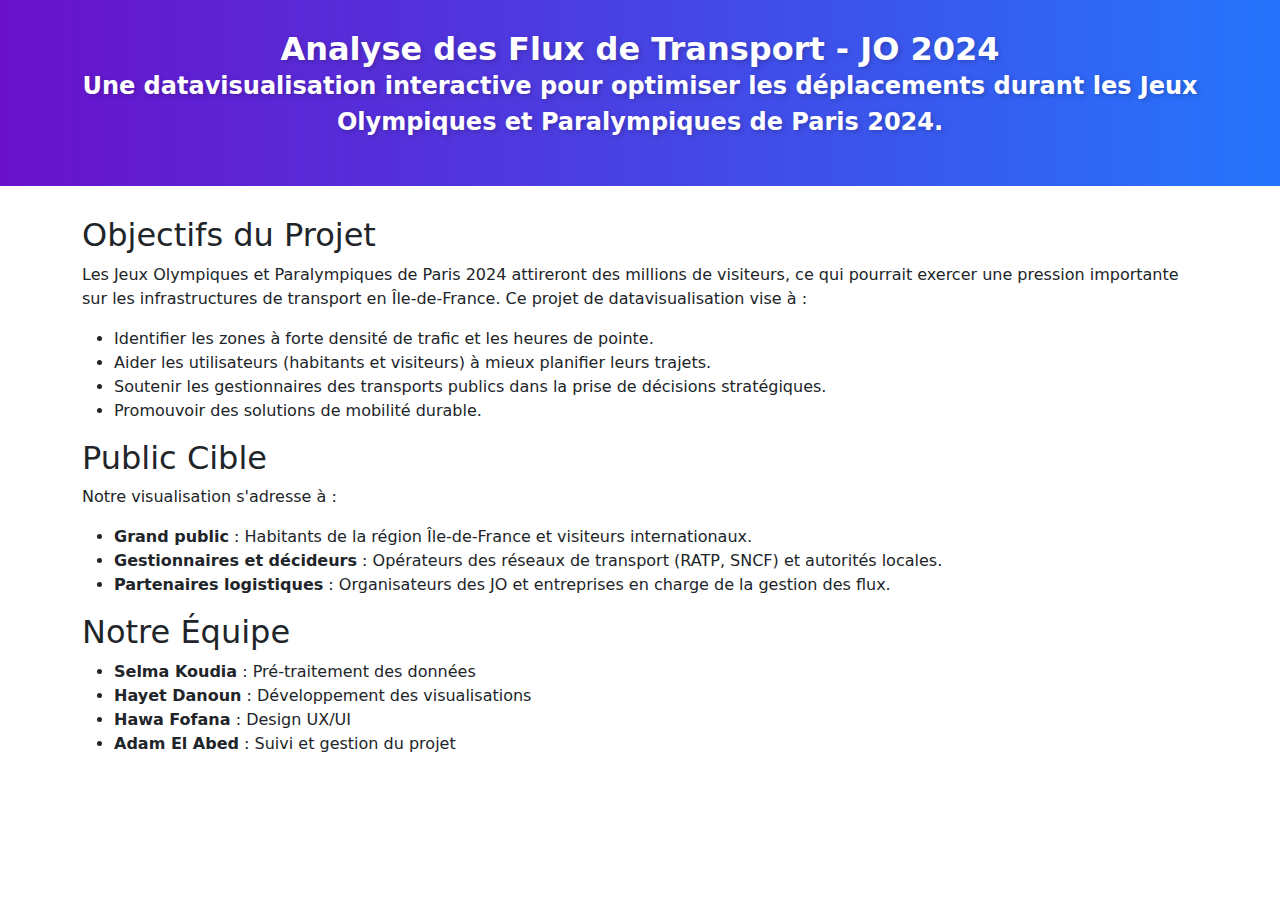
<file: index.html>
<!DOCTYPE html>
<html lang="fr">
<head>
  <meta charset="UTF-8" />
  <meta name="viewport" content="width=device-width, initial-scale=1.0"/>
  <link rel="stylesheet" href="styles.css" />
  <title>Projet Datavisualisation - JO 2024</title>
  
  <!-- Bootstrap CSS -->
  <link
    href="https://cdn.jsdelivr.net/npm/bootstrap@5.3.0/dist/css/bootstrap.min.css"
    rel="stylesheet"
  />

  <!-- D3.js -->
  <script src="https://d3js.org/d3.v7.min.js"></script>
 
</head>

<body>
  
  <!-- SECTION NAV -->
  <div id="navbar-container"></div>
    
  <!-- SECTION HERO -->
  <header class="hero">
    <h1>Analyse des Flux de Transport - JO 2024</h1>
    <p>Une datavisualisation interactive pour optimiser les déplacements durant les Jeux Olympiques et Paralympiques de Paris 2024.</p>
  </header>

  <!-- CONTENU PRINCIPAL -->
  <main class="container">
    <section>
      <h2>Objectifs du Projet</h2>
      <p>
        Les Jeux Olympiques et Paralympiques de Paris 2024 attireront des millions de visiteurs, 
        ce qui pourrait exercer une pression importante sur les infrastructures de transport en Île-de-France. 
        Ce projet de datavisualisation vise à :
      </p>
      <ul>
        <li>Identifier les zones à forte densité de trafic et les heures de pointe.</li>
        <li>Aider les utilisateurs (habitants et visiteurs) à mieux planifier leurs trajets.</li>
        <li>Soutenir les gestionnaires des transports publics dans la prise de décisions stratégiques.</li>
        <li>Promouvoir des solutions de mobilité durable.</li>
      </ul>
    </section>

    <section>
      <h2>Public Cible</h2>
      <p>Notre visualisation s'adresse à :</p>
      <ul>
        <li><strong>Grand public</strong> : Habitants de la région Île-de-France et visiteurs internationaux.</li>
        <li><strong>Gestionnaires et décideurs</strong> : Opérateurs des réseaux de transport (RATP, SNCF) et autorités locales.</li>
        <li><strong>Partenaires logistiques</strong> : Organisateurs des JO et entreprises en charge de la gestion des flux.</li>
      </ul>
    </section>

    <section>
      <h2>Notre Équipe</h2>
      <ul>
        <li><strong>Selma Koudia</strong> : Pré-traitement des données</li>
        <li><strong>Hayet Danoun</strong> : Développement des visualisations</li>
        <li><strong>Hawa Fofana</strong> : Design UX/UI</li>
        <li><strong>Adam El Abed</strong> : Suivi et gestion du projet</li>
      </ul>
    </section>
  </main>

<!-- SECTION FOOTER -->
<div id="footer-container"></div>

<script>
  // Charger la barre de navigation depuis nav.html
  d3.html("footer.html").then((data) => {
      // Insérer la navigation dans l'élément avec l'ID "navbar-container"
      document.getElementById("footer-container").appendChild(data.body.firstChild);
  });
</script>



    <!-- SCRIPT DE PAGE -->
<script>
  // Charger la barre de navigation depuis nav.html
  d3.html("nav.html").then((data) => {
    // Insérer la navigation dans l'élément avec l'ID "navbar-container"
    document.getElementById("navbar-container").appendChild(data.body.firstChild);
  });
</script>


  <!-- Bootstrap JS -->
  <script
    src="https://cdn.jsdelivr.net/npm/bootstrap@5.3.0/dist/js/bootstrap.bundle.min.js"
  ></script>
</body>
</html>
</file>
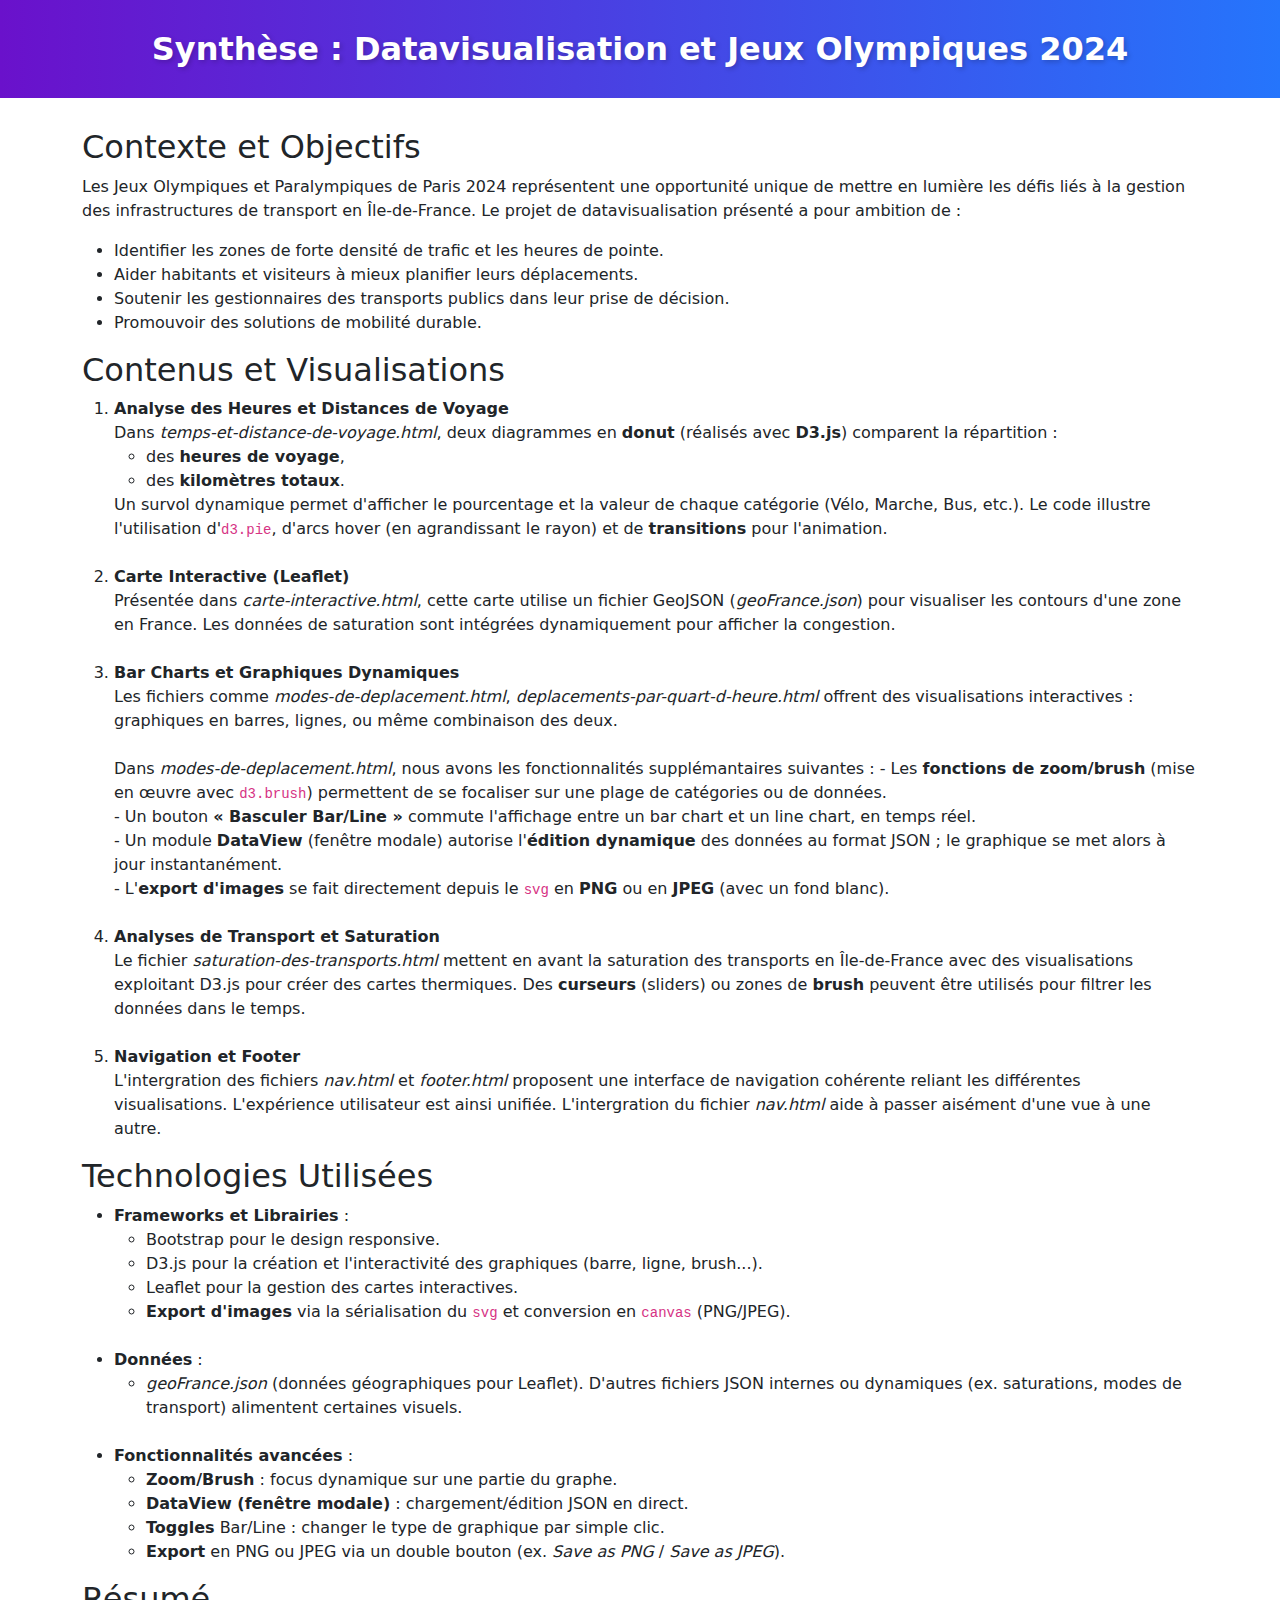
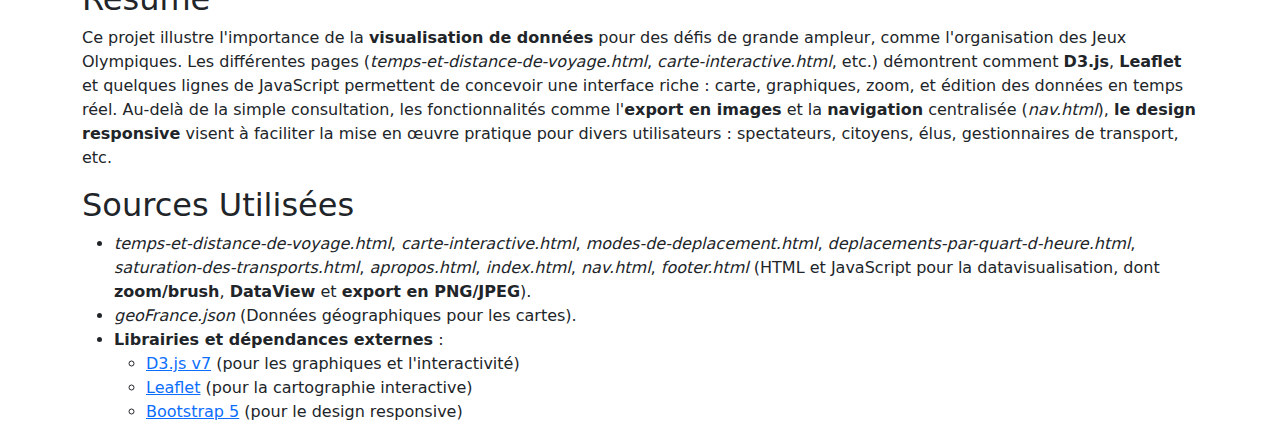
<file: apropos.html>
<!DOCTYPE html>
<html lang="fr">
<head>
    <meta charset="UTF-8" />
    <link rel="stylesheet" href="styles.css" />
    <title>Synthèse Datavisualisation JO 2024</title>
    <meta name="viewport" content="width=device-width, initial-scale=1.0"/>
      
    <!-- Bootstrap CSS -->
    <link
      href="https://cdn.jsdelivr.net/npm/bootstrap@5.3.0/dist/css/bootstrap.min.css"
      rel="stylesheet"
    />
    <script src="https://cdn.jsdelivr.net/npm/@popperjs/core@2.11.6/dist/umd/popper.min.js"></script>
    <script src="https://cdn.jsdelivr.net/npm/bootstrap@5.3.0/dist/js/bootstrap.min.js"></script>

    <!-- D3 -->
    <script src="https://d3js.org/d3.v7.min.js"></script>

    <!-- Style personnalisé pour la classe "gras" -->
    <style>
      .gras {
        font-weight: bold;
      }
    </style>
</head>
<body>
    <!-- SECTION NAV -->
    <div id="navbar-container"></div>

    <!-- SECTION HERO -->
    <header class="hero">
        <h1>Synthèse : Datavisualisation et Jeux Olympiques 2024</h1>
    </header>

    <main class="container mt-4">
        <section>
            <h2>Contexte et Objectifs</h2>
            <p>
                Les Jeux Olympiques et Paralympiques de Paris 2024 représentent une opportunité unique de mettre en lumière les défis liés à la gestion des infrastructures de transport en Île-de-France. 
                Le projet de datavisualisation présenté a pour ambition de :
            </p>
            <ul>
                <li>Identifier les zones de forte densité de trafic et les heures de pointe.</li>
                <li>Aider habitants et visiteurs à mieux planifier leurs déplacements.</li>
                <li>Soutenir les gestionnaires des transports publics dans leur prise de décision.</li>
                <li>Promouvoir des solutions de mobilité durable.</li>
            </ul>
        </section>

        <section>
            <h2>Contenus et Visualisations</h2>
            <ol>
                <li>
                    <strong>Analyse des Heures et Distances de Voyage</strong><br>
                    Dans <em>temps-et-distance-de-voyage.html</em>, deux diagrammes en <span class="gras">donut</span> (réalisés avec <span class="gras">D3.js</span>) comparent la répartition :
                    <ul>
                      <li>des <span class="gras">heures de voyage</span>,</li>
                      <li>des <span class="gras">kilomètres totaux</span>.</li>
                    </ul>
                    Un survol dynamique permet d'afficher le pourcentage et la valeur de chaque catégorie (Vélo, Marche, Bus, etc.). Le code illustre l'utilisation d'<code>d3.pie</code>, d'arcs hover (en agrandissant le rayon) et de <span class="gras">transitions</span> pour l'animation.
                </li>
                <br>
                <li>
                    <strong>Carte Interactive (Leaflet)</strong><br>
                    Présentée dans <em>carte-interactive.html</em>, cette carte utilise un fichier GeoJSON (<em>geoFrance.json</em>) pour visualiser les contours d'une zone en France. Les données de saturation sont intégrées dynamiquement pour afficher la congestion.
                </li>
                <br>
                <li>
                    <strong>Bar Charts et Graphiques Dynamiques</strong><br>
                    Les fichiers comme <em>modes-de-deplacement.html</em>, <em>deplacements-par-quart-d-heure.html</em> offrent des visualisations interactives : graphiques en barres, lignes, ou même combinaison des deux.  
                    <br> <br> 
                    Dans <em>modes-de-deplacement.html</em>, nous avons les fonctionnalités supplémantaires suivantes : 
                    - Les <span class="gras">fonctions de zoom/brush</span> (mise en œuvre avec <code>d3.brush</code>) permettent de se focaliser sur une plage de catégories ou de données.<br>  
                    - Un bouton <span class="gras">« Basculer Bar/Line »</span> commute l'affichage entre un bar chart et un line chart, en temps réel.  <br> 
                    - Un module <span class="gras">DataView</span> (fenêtre modale) autorise l'<span class="gras">édition dynamique</span> des données au format JSON ; le graphique se met alors à jour instantanément.  <br> 
                    - L'<span class="gras">export d'images</span> se fait directement depuis le <code>svg</code> en <span class="gras">PNG</span> ou en <span class="gras">JPEG</span> (avec un fond blanc).
                </li>
                <br> 
                <li>
                    <strong>Analyses de Transport et Saturation</strong><br>
                    Le fichier <em>saturation-des-transports.html</em> mettent en avant la saturation des transports en Île-de-France avec des visualisations exploitant D3.js pour créer des cartes thermiques. Des <span class="gras">curseurs</span> (sliders) ou zones de <span class="gras">brush</span> peuvent être utilisés pour filtrer les données dans le temps.
                </li>
                <br>
                <li>
                    <strong>Navigation et Footer</strong><br>
                    L'intergration des fichiers <em>nav.html</em> et <em>footer.html</em> proposent une interface de navigation cohérente reliant les différentes visualisations. L'expérience utilisateur est ainsi unifiée.
                    L'intergration du fichier <em>nav.html</em> aide à passer aisément d'une vue à une autre.
                </li>
            </ol>
        </section>

        <section>
            <h2>Technologies Utilisées</h2>
            <ul>
                <li><span class="gras">Frameworks et Librairies</span> :
                    <ul>
                        <li>Bootstrap pour le design responsive.</li>
                        <li>D3.js pour la création et l'interactivité des graphiques (barre, ligne, brush...).</li>
                        <li>Leaflet pour la gestion des cartes interactives.</li>
                        <li><span class="gras">Export d'images</span> via la sérialisation du <code>svg</code> et conversion en <code>canvas</code> (PNG/JPEG).</li>
                    </ul>
                </li>
                <br>
                <li>
                    <span class="gras">Données</span> :  
                    <ul>
                        <li><em>geoFrance.json</em> (données géographiques pour Leaflet).  
                            D'autres fichiers JSON internes ou dynamiques (ex. saturations, modes de transport) alimentent certaines visuels.</li>
                    </ul>                    
                </li>
                <br>
                <li>
                    <span class="gras">Fonctionnalités avancées</span> :
                    <ul>
                        <li><span class="gras">Zoom/Brush</span> : focus dynamique sur une partie du graphe.</li>
                        <li><span class="gras">DataView (fenêtre modale)</span> : chargement/édition JSON en direct.</li>
                        <li><span class="gras">Toggles</span> Bar/Line : changer le type de graphique par simple clic.</li>
                        <li><span class="gras">Export</span> en PNG ou JPEG via un double bouton (ex. <em>Save as PNG</em> / <em>Save as JPEG</em>).</li>
                    </ul>
                </li>
            </ul>
        </section>

        <section>
            <h2>Résumé</h2>
            <p>
                Ce projet illustre l'importance de la <span class="gras">visualisation de données</span> pour des défis de grande ampleur, comme l'organisation des Jeux Olympiques. Les différentes pages (<em>temps-et-distance-de-voyage.html</em>, <em>carte-interactive.html</em>, etc.) démontrent comment <span class="gras">D3.js</span>, <span class="gras">Leaflet</span> et quelques lignes de JavaScript permettent de concevoir une interface riche : carte, graphiques, zoom, et édition des données en temps réel.  
                Au-delà de la simple consultation, les fonctionnalités comme l'<span class="gras">export en images</span> et la <span class="gras">navigation</span> centralisée (<em>nav.html</em>), <span class="gras">le design responsive</span> visent à faciliter la mise en œuvre pratique pour divers utilisateurs : spectateurs, citoyens, élus, gestionnaires de transport, etc.
            </p>
        </section>

        <section>
            <h2>Sources Utilisées</h2>
            <ul>
                <li>
                    <em>temps-et-distance-de-voyage.html</em>, <em>carte-interactive.html</em>, <em>modes-de-deplacement.html</em>, <em>deplacements-par-quart-d-heure.html</em>, <em>saturation-des-transports.html</em>, <em>apropos.html</em>, <em>index.html</em>, <em>nav.html</em>, 
                    <em>footer.html</em> 
                    (HTML et JavaScript pour la datavisualisation, dont <span class="gras">zoom/brush</span>, <span class="gras">DataView</span> et <span class="gras">export en PNG/JPEG</span>). 
                </li>
                <li><em>geoFrance.json</em> (Données géographiques pour les cartes).</li>
                <li><span class="gras">Librairies et dépendances externes</span> :
                    <ul>
                        <li><a href="https://d3js.org/" target="_blank">D3.js v7</a> (pour les graphiques et l'interactivité)</li>
                        <li><a href="https://leafletjs.com/" target="_blank">Leaflet</a> (pour la cartographie interactive)</li>
                        <li><a href="https://getbootstrap.com/" target="_blank">Bootstrap 5</a> (pour le design responsive)</li>
                    </ul>
                </li>
            </ul>
        </section>
    </main>

    <!-- SECTION FOOTER -->
    <div id="footer-container"></div>

    <script>
      // Charger le footer depuis footer.html
      d3.html("footer.html").then((data) => {
          document.getElementById("footer-container").appendChild(data.body.firstChild);
      });
    </script>

    <!-- SCRIPT NAV -->
    <script src="https://d3js.org/d3.v7.min.js"></script>
    <script>
      // Charger la barre de navigation depuis nav.html
      d3.html("nav.html").then((data) => {
          document.getElementById("navbar-container").appendChild(data.body.firstChild);
      });
    </script>
</body>
</html>
</file>
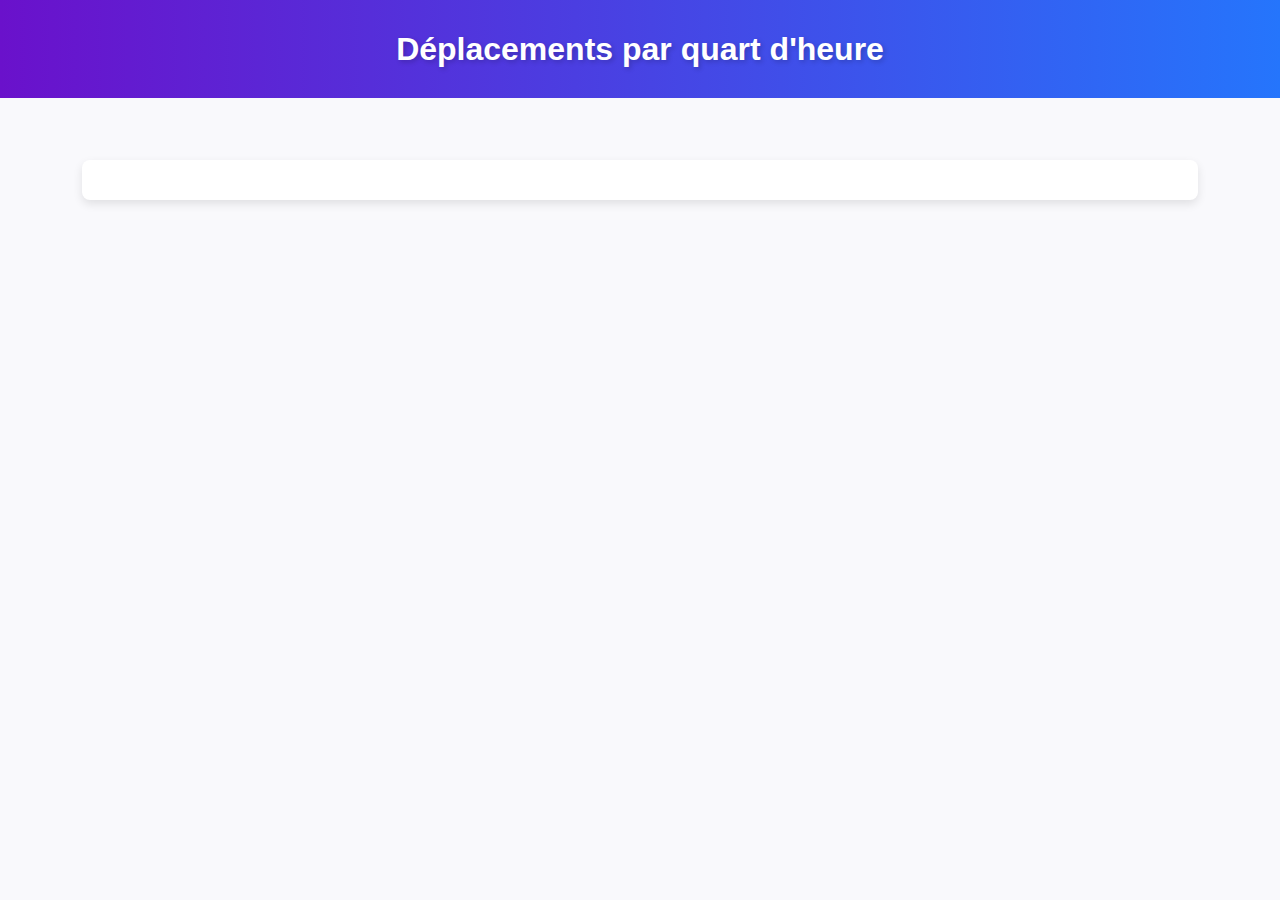
<file: deplacements-par-quart-d-heure.html>
<!DOCTYPE html>
<html lang="fr">
<head>
  <meta charset="UTF-8" />
  <link rel="stylesheet" href="styles.css" />

  <meta name="viewport" content="width=device-width, initial-scale=1.0"/>
  
  <!-- Bootstrap CSS -->
  <link
    rel="stylesheet"
    href="https://cdn.jsdelivr.net/npm/bootstrap@5.3.0/dist/css/bootstrap.min.css"
  />

  <!-- Google Fonts -->
  <link
    href="https://fonts.googleapis.com/css2?family=Montserrat:wght@400;600&display=swap"
    rel="stylesheet"
  />

  <!-- D3 -->
  <script src="https://d3js.org/d3.v7.min.js"></script>

  <link rel="stylesheet" href="styles.css" />
  <title>Déplacements par quart d'heure</title>

  <style>
    
    /* Conteneur principal */
    #chart-container {
      width: 100%;
      margin: 2rem auto;
    }
    /* L'élément qui accueillera le SVG D3 */
    #chart {
      width: 100%;
      height: auto;
      max-width: 1200px;
      background: #fff;
      box-shadow: 0 4px 10px rgba(0, 0, 0, 0.1);
      border-radius: 8px;
      padding: 20px;
      margin: 0 auto;
      position: relative;
    }

    /* Barres empilées */
    .bar rect {
      stroke: #fff;
      transition: fill 0.2s;
    }
    .bar rect:hover {
      opacity: 0.8;
    }

    /* Axes */
    .axis text {
      font-size: 12px;
    }
    .axis path,
    .axis line {
      fill: none;
      stroke: #000;
      shape-rendering: crispEdges;
    }

    /* Tooltip */
    .tooltip {
      position: absolute;
      background-color: #ffffff;
      border: 1px solid #cccccc;
      padding: 8px;
      border-radius: 4px;
      box-shadow: 0px 0px 5px rgba(0, 0, 0, 0.3);
      pointer-events: none;
      font-size: 12px;
      opacity: 0;
      transition: opacity 0.1s;
    }

  </style>
</head>

<body>
    <!-- SECTION NAV -->
    <div id="navbar-container"></div>

    <!-- SECTION HERO -->
    <header class="hero">
      <h1>Déplacements par quart d'heure</h1>
    </header>

  <!-- SECTION CHART -->
  <div class="container my-4">
    <div class="row">
      <div class="col-12">
        <div id="chart-container">
          <div id="chart"></div>
        </div>
      </div>
    </div>
  </div>

  <!-- SECTION FOOTER -->
  <div id="footer-container"></div>

  <script>
    // Charger la barre de navigation depuis nav.html
    d3.html("footer.html").then((data) => {
        // Insérer la navigation dans l'élément avec l'ID "navbar-container"
        document.getElementById("footer-container").appendChild(data.body.firstChild);
    });
  </script>

  <!-- SCRIPT D3 : Stacked Bar Chart -->
  <script>
    //------------------------------------------
    // Données
    //------------------------------------------
    const data = [
      {
        hour: "12:00",
        Vélo: 13,
        Bus: 3,
        Marche: 130,
        Moto: 3,
        Voiture: 31,
        TrainMétro: 66,
      },
      {
        hour: "12:15",
        Vélo: 9,
        Bus: 2,
        Marche: 128,
        Moto: 0,
        Voiture: 32,
        TrainMétro: 58,
      },
      {
        hour: "12:30",
        Vélo: 10,
        Bus: 0,
        Marche: 112,
        Moto: 2,
        Voiture: 35,
        TrainMétro: 72,
      },
      {
        hour: "12:45",
        Vélo: 10,
        Bus: 0,
        Marche: 115,
        Moto: 1,
        Voiture: 32,
        TrainMétro: 55,
      },
      {
        hour: "13:00",
        Vélo: 14,
        Bus: 0,
        Marche: 134,
        Moto: 2,
        Voiture: 36,
        TrainMétro: 61,
      },
      {
        hour: "13:15",
        Vélo: 20,
        Bus: 0,
        Marche: 126,
        Moto: 0,
        Voiture: 27,
        TrainMétro: 68,
      },
      {
        hour: "13:30",
        Vélo: 13,
        Bus: 2,
        Marche: 118,
        Moto: 2,
        Voiture: 49,
        TrainMétro: 76,
      },
      {
        hour: "13:45",
        Vélo: 18,
        Bus: 1,
        Marche: 122,
        Moto: 2,
        Voiture: 43,
        TrainMétro: 69,
      },
      {
        hour: "14:00",
        Vélo: 20,
        Bus: 1,
        Marche: 117,
        Moto: 3,
        Voiture: 44,
        TrainMétro: 72,
      },
      {
        hour: "14:15",
        Vélo: 18,
        Bus: 0,
        Marche: 119,
        Moto: 5,
        Voiture: 35,
        TrainMétro: 69,
      },
      {
        hour: "14:30",
        Vélo: 8,
        Bus: 0,
        Marche: 119,
        Moto: 3,
        Voiture: 31,
        TrainMétro: 76,
      },
      {
        hour: "14:45",
        Vélo: 5,
        Bus: 9,
        Marche: 130,
        Moto: 2,
        Voiture: 47,
        TrainMétro: 75,
      },
      {
        hour: "15:00",
        Vélo: 16,
        Bus: 3,
        Marche: 129,
        Moto: 2,
        Voiture: 41,
        TrainMétro: 102,
      },
      {
        hour: "15:15",
        Vélo: 11,
        Bus: 3,
        Marche: 141,
        Moto: 4,
        Voiture: 35,
        TrainMétro: 83,
      },
      {
        hour: "15:30",
        Vélo: 13,
        Bus: 2,
        Marche: 160,
        Moto: 5,
        Voiture: 43,
        TrainMétro: 85,
      },
      {
        hour: "15:45",
        Vélo: 18,
        Bus: 6,
        Marche: 149,
        Moto: 1,
        Voiture: 35,
        TrainMétro: 83,
      },
      {
        hour: "16:00",
        Vélo: 17,
        Bus: 3,
        Marche: 164,
        Moto: 2,
        Voiture: 51,
        TrainMétro: 107,
      },
      {
        hour: "16:15",
        Vélo: 14,
        Bus: 4,
        Marche: 172,
        Moto: 3,
        Voiture: 56,
        TrainMétro: 103,
      },
      {
        hour: "16:30",
        Vélo: 12,
        Bus: 2,
        Marche: 137,
        Moto: 2,
        Voiture: 38,
        TrainMétro: 95,
      },
      {
        hour: "16:45",
        Vélo: 9,
        Bus: 1,
        Marche: 180,
        Moto: 3,
        Voiture: 41,
        TrainMétro: 79,
      },
      {
        hour: "17:00",
        Vélo: 12,
        Bus: 3,
        Marche: 186,
        Moto: 0,
        Voiture: 52,
        TrainMétro: 88,
      },
      {
        hour: "17:15",
        Vélo: 9,
        Bus: 4,
        Marche: 175,
        Moto: 0,
        Voiture: 40,
        TrainMétro: 106,
      },
      {
        hour: "17:30",
        Vélo: 16,
        Bus: 1,
        Marche: 159,
        Moto: 0,
        Voiture: 44,
        TrainMétro: 89,
      },
      {
        hour: "17:45",
        Vélo: 17,
        Bus: 4,
        Marche: 157,
        Moto: 0,
        Voiture: 45,
        TrainMétro: 83,
      },
      {
        hour: "18:00",
        Vélo: 11,
        Bus: 5,
        Marche: 135,
        Moto: 0,
        Voiture: 40,
        TrainMétro: 75,
      },
      {
        hour: "18:15",
        Vélo: 11,
        Bus: 2,
        Marche: 109,
        Moto: 2,
        Voiture: 32,
        TrainMétro: 83,
      },
      {
        hour: "18:30",
        Vélo: 10,
        Bus: 2,
        Marche: 129,
        Moto: 0,
        Voiture: 45,
        TrainMétro: 70,
      },
      {
        hour: "18:45",
        Vélo: 11,
        Bus: 3,
        Marche: 132,
        Moto: 0,
        Voiture: 35,
        TrainMétro: 77,
      },
      {
        hour: "19:00",
        Vélo: 17,
        Bus: 3,
        Marche: 116,
        Moto: 2,
        Voiture: 34,
        TrainMétro: 70,
      },
      {
        hour: "19:15",
        Vélo: 13,
        Bus: 2,
        Marche: 124,
        Moto: 0,
        Voiture: 41,
        TrainMétro: 74,
      },
      {
        hour: "19:30",
        Vélo: 12,
        Bus: 0,
        Marche: 81,
        Moto: 0,
        Voiture: 25,
        TrainMétro: 64,
      },
      {
        hour: "19:45",
        Vélo: 18,
        Bus: 0,
        Marche: 78,
        Moto: 0,
        Voiture: 27,
        TrainMétro: 48,
      },
      {
        hour: "20:00",
        Vélo: 9,
        Bus: 0,
        Marche: 68,
        Moto: 0,
        Voiture: 33,
        TrainMétro: 59,
      },
      {
        hour: "20:15",
        Vélo: 6,
        Bus: 0,
        Marche: 62,
        Moto: 0,
        Voiture: 29,
        TrainMétro: 47,
      },
      {
        hour: "20:30",
        Vélo: 7,
        Bus: 0,
        Marche: 67,
        Moto: 0,
        Voiture: 37,
        TrainMétro: 50,
      },
      {
        hour: "20:45",
        Vélo: 2,
        Bus: 3,
        Marche: 69,
        Moto: 0,
        Voiture: 20,
        TrainMétro: 41,
      },
      {
        hour: "21:00",
        Vélo: 9,
        Bus: 2,
        Marche: 71,
        Moto: 0,
        Voiture: 34,
        TrainMétro: 49,
      },
      {
        hour: "21:15",
        Vélo: 4,
        Bus: 0,
        Marche: 58,
        Moto: 0,
        Voiture: 27,
        TrainMétro: 48,
      },
      {
        hour: "21:30",
        Vélo: 6,
        Bus: 0,
        Marche: 61,
        Moto: 0,
        Voiture: 31,
        TrainMétro: 45,
      },
      {
        hour: "21:45",
        Vélo: 0,
        Bus: 0,
        Marche: 65,
        Moto: 0,
        Voiture: 26,
        TrainMétro: 41,
      },
      {
        hour: "22:00",
        Vélo: 5,
        Bus: 1,
        Marche: 47,
        Moto: 0,
        Voiture: 32,
        TrainMétro: 47,
      },
      {
        hour: "22:15",
        Vélo: 5,
        Bus: 1,
        Marche: 39,
        Moto: 0,
        Voiture: 32,
        TrainMétro: 47,
      },
      {
        hour: "22:30",
        Vélo: 0,
        Bus: 0,
        Marche: 45,
        Moto: 0,
        Voiture: 30,
        TrainMétro: 46,
      },
      {
        hour: "22:45",
        Vélo: 3,
        Bus: 0,
        Marche: 41,
        Moto: 0,
        Voiture: 22,
        TrainMétro: 37,
      },
      {
        hour: "23:00",
        Vélo: 4,
        Bus: 0,
        Marche: 32,
        Moto: 0,
        Voiture: 20,
        TrainMétro: 30,
      },
      {
        hour: "23:15",
        Vélo: 4,
        Bus: 0,
        Marche: 51,
        Moto: 1,
        Voiture: 20,
        TrainMétro: 29,
      },
      {
        hour: "23:30",
        Vélo: 7,
        Bus: 0,
        Marche: 119,
        Moto: 0,
        Voiture: 29,
        TrainMétro: 49,
      },
      {
        hour: "23:45",
        Vélo: 15,
        Bus: 0,
        Marche: 81,
        Moto: 0,
        Voiture: 28,
        TrainMétro: 75,
      },
      {
        hour: "00:00",
        Vélo: 7,
        Bus: 0,
        Marche: 61,
        Moto: 0,
        Voiture: 35,
        TrainMétro: 62,
      },
      {
        hour: "00:15",
        Vélo: 12,
        Bus: 0,
        Marche: 56,
        Moto: 0,
        Voiture: 39,
        TrainMétro: 59,
      },
      {
        hour: "00:30",
        Vélo: 9,
        Bus: 2,
        Marche: 43,
        Moto: 0,
        Voiture: 43,
        TrainMétro: 47,
      },
      {
        hour: "00:45",
        Vélo: 4,
        Bus: 0,
        Marche: 36,
        Moto: 0,
        Voiture: 37,
        TrainMétro: 54,
      },
      {
        hour: "01:00",
        Vélo: 3,
        Bus: 0,
        Marche: 28,
        Moto: 0,
        Voiture: 37,
        TrainMétro: 19,
      },
      {
        hour: "01:15",
        Vélo: 4,
        Bus: 0,
        Marche: 18,
        Moto: 0,
        Voiture: 34,
        TrainMétro: 17,
      },
      {
        hour: "01:30",
        Vélo: 3,
        Bus: 0,
        Marche: 19,
        Moto: 1,
        Voiture: 28,
        TrainMétro: 14,
      },
      {
        hour: "01:45",
        Vélo: 2,
        Bus: 0,
        Marche: 13,
        Moto: 0,
        Voiture: 15,
        TrainMétro: 13,
      },
      {
        hour: "02:00",
        Vélo: 5,
        Bus: 0,
        Marche: 16,
        Moto: 0,
        Voiture: 16,
        TrainMétro: 12,
      }
    ];

    // Clés : veillez à l’orthographe (accents inclus).
    const keys = ["Vélo", "Bus", "Marche", "Moto", "Voiture", "TrainMétro"];

    // Configuration des marges
    const margin = { top: 30, right: 50, bottom: 70, left: 70 };

    // Tooltip unique
    const tooltip = d3
      .select("body")
      .append("div")
      .attr("class", "tooltip");

    function renderChart() {
      // Efface l'ancien SVG (si on redessine en cas de resize)
      d3.select("#chart").select("svg").remove();

      // Largeur du conteneur
      const containerWidth = document.getElementById("chart").clientWidth;
      // Hauteur fixe (vous pouvez l'adapter)
      const containerHeight = 600;

      const width = containerWidth - margin.left - margin.right;
      const height = containerHeight - margin.top - margin.bottom;

      // Création du SVG
      const svg = d3
        .select("#chart")
        .append("svg")
        .attr("width", containerWidth)
        .attr("height", containerHeight)
        .append("g")
        .attr("transform", `translate(${margin.left},${margin.top})`);

      // Axes X/Y
      const x = d3
        .scaleBand()
        .domain(data.map((d) => d.hour))
        .range([0, width])
        .padding(0.2);

      const y = d3
        .scaleLinear()
        .domain([
          0,
          d3.max(data, d => d.Vélo + d.Bus + d.Marche + d.Moto + d.Voiture + d.TrainMétro)
        ])
        .range([height, 0]);

      // Palette de couleurs
      const color = d3
        .scaleOrdinal()
        .domain(keys)
        .range(["#66c2a5","#fc8d62","#8da0cb","#e78ac3","#a6d854","#ffd92f"]);

      // Axe X
      svg
        .append("g")
        .attr("class", "axis")
        .attr("transform", `translate(0,${height})`)
        .call(d3.axisBottom(x))
        .selectAll("text")
        .attr("transform", "rotate(-45)")
        .style("text-anchor", "end");

      // Axe Y
      svg
        .append("g")
        .attr("class", "axis")
        .call(d3.axisLeft(y).ticks(10));

      // Construction du "stack"
      const stackedData = d3.stack().keys(keys)(data);

      // Barres empilées
      svg
        .append("g")
        .selectAll("g")
        .data(stackedData)
        .join("g")
        .attr("fill", d => color(d.key))
        .attr("class", "bar")
        .selectAll("rect")
        .data(d => d)
        .join("rect")
        .attr("x", d => x(d.data.hour))
        .attr("y", d => y(d[1]))
        .attr("height", d => y(d[0]) - y(d[1]))
        .attr("width", x.bandwidth())
        .on("mouseover", (event, d) => {
          tooltip.style("opacity", 1);
        })
        .on("mousemove", (event, d) => {
          // Récupère la clé (ex: "Vélo") en regardant le parent g
          const key = d3.select(event.currentTarget.parentNode).datum().key;
          tooltip
            .html(`
              <strong>${d.data.hour}</strong><br/>
              ${key} : ${d[1] - d[0]}
            `)
            .style("left", event.pageX + 10 + "px")
            .style("top", event.pageY - 10 + "px");
        })
        .on("mouseout", () => {
          tooltip.style("opacity", 0);
        });

      // Légende
      const legend = svg
        .append("g")
        .attr("transform", `translate(${width - 110}, 0)`);

      keys.forEach((key, i) => {
        legend
          .append("rect")
          .attr("x", 0)
          .attr("y", i * 20)
          .attr("width", 15)
          .attr("height", 15)
          .attr("fill", color(key));

        legend
          .append("text")
          .attr("x", 25)
          .attr("y", i * 20 + 12)
          .text(key)
          .style("font-size", "12px")
          .attr("alignment-baseline", "middle");
      });
    }

    // Premier rendu
    renderChart();

    // Responsive : redessine lors du redimensionnement
    window.addEventListener("resize", () => {
      renderChart();
    });
  </script>

  <!-- SCRIPT NAV -->
  <script>
    d3.html("nav.html").then((data) => {
      document.getElementById("navbar-container").appendChild(data.body.firstChild);
    });
  </script>

  <!-- Bootstrap JS & Popper.js (optionnel) -->
  <script src="https://cdn.jsdelivr.net/npm/@popperjs/core@2.11.8/dist/umd/popper.min.js"></script>
  <script src="https://cdn.jsdelivr.net/npm/bootstrap@5.3.0/dist/js/bootstrap.min.js"></script>
</body>
</html>
</file>
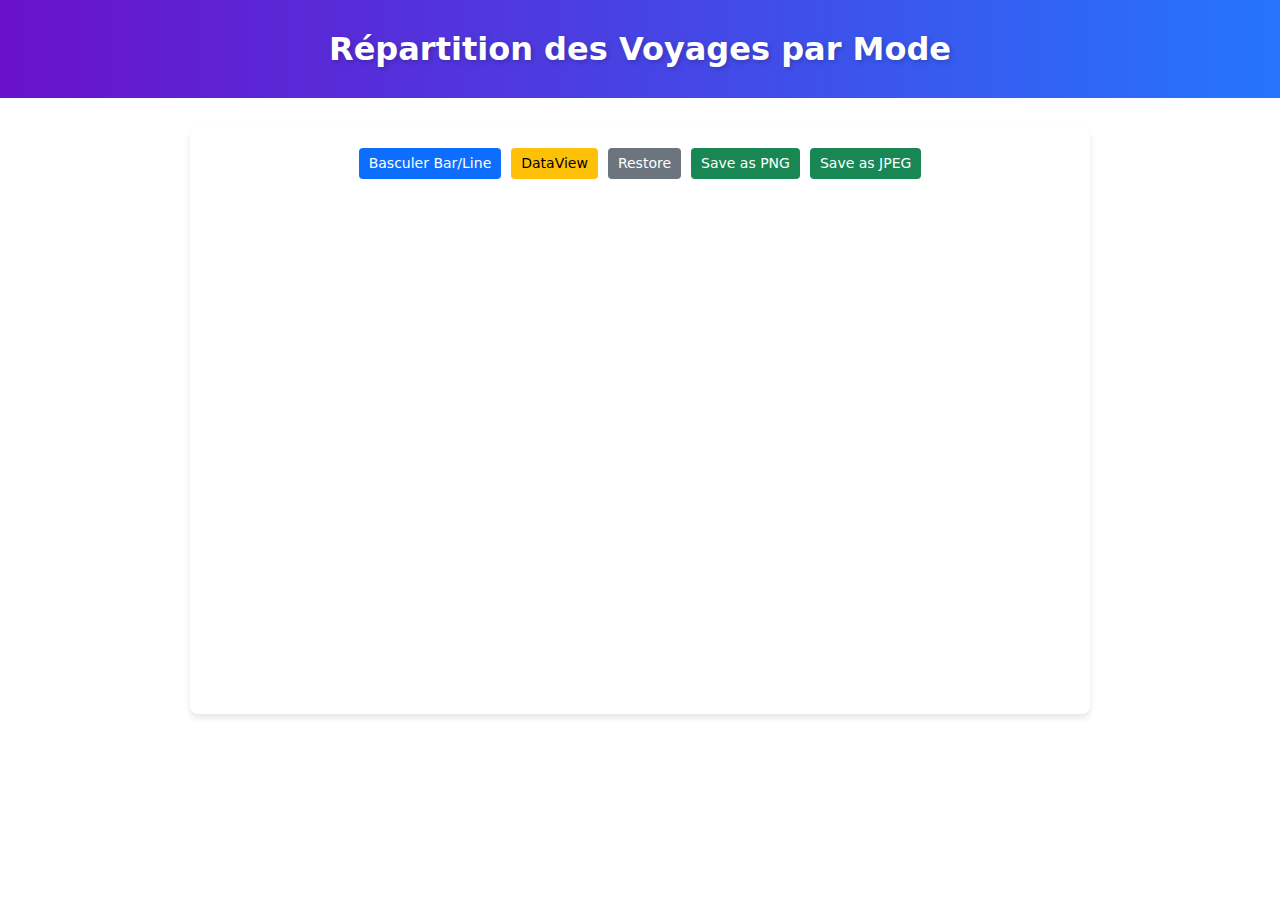
<file: modes-de-deplacement.html>
<!DOCTYPE html>
<html lang="fr">
<head>
  <meta charset="UTF-8" />
  <meta name="viewport" content="width=device-width, initial-scale=1.0"/>
  <link rel="stylesheet" href="styles.css" />
  <title>Interactive Chart (Bar/Line + Brush Sync) - Export PNG/JPEG</title>

  <!-- Bootstrap CSS -->
  <link
    href="https://cdn.jsdelivr.net/npm/bootstrap@5.3.0/dist/css/bootstrap.min.css"
    rel="stylesheet"
  />

  <!-- D3.js -->
  <script src="https://d3js.org/d3.v7.min.js"></script>

  <style>
    /* Forcer un fond blanc (au cas où) */
    html {
      background-color: #fff;
      margin: 0;
      padding: 0;
    }

    /* Conteneur principal du chart */
    #chart-container {
      max-width: 900px;
      margin: 20px auto;
      padding: 20px;
      background: white;
      border-radius: 8px;
      box-shadow: 0 4px 6px rgba(0, 0, 0, 0.1);
    }

    /* Barre d'outils */
    .toolbar {
      display: flex;
      justify-content: center;
      gap: 10px;
      margin-bottom: 15px;
    }
    .toolbar button {
      font-size: 0.875rem;
      padding: 5px 10px;
      border-radius: 4px;
      border: none;
      transition: background-color 0.2s ease;
    }
    .toolbar button:hover {
      opacity: 0.9;
    }

    /* Tooltip */
    .tooltip-d3 {
      position: absolute;
      pointer-events: none;
      background: white;
      border: 1px solid #ccc;
      padding: 8px;
      border-radius: 4px;
      box-shadow: 0 2px 5px rgba(0, 0, 0, 0.1);
      font-size: 0.875rem;
      color: #333;
      opacity: 0;
      transition: opacity 0.2s;
    }

    /* Modale DataView */
    .modal-bg {
      position: fixed;
      top: 0;
      left: 0;
      width: 100%;
      height: 100%;
      background-color: rgba(0, 0, 0, 0.5);
      display: none;
      justify-content: center;
      align-items: center;
    }
    .modal-content {
      background: white;
      padding: 20px;
      border-radius: 8px;
      width: 90%;
      max-width: 600px;
      box-shadow: 0 4px 10px rgba(0, 0, 0, 0.3);
    }
    .modal-header {
      display: flex;
      justify-content: space-between;
      align-items: center;
      border-bottom: 1px solid #ddd;
      margin-bottom: 10px;
    }
    .modal-header h5 {
      margin: 0;
    }
    .modal-header .btn-close {
      background: none;
      border: none;
      font-size: 1.25rem;
      cursor: pointer;
    }
    .modal-footer {
      display: flex;
      justify-content: flex-end;
      gap: 10px;
      margin-top: 10px;
    }

    /* Brush area */
    #brush-area {
      margin-top: 20px;
    }

    /* Axes */
    .axis text {
      font-size: 12px;
    }
    .axis path,
    .axis line {
      stroke: #ccc;
    }

    /* Bars */
    .bar rect {
      stroke: white;
    }

    /* Responsive SVG */
    svg {
      display: block;
      margin: 0 auto;
      max-width: 100%;
    }
  </style>
</head>
<body>

  <!-- SECTION NAV -->
  <div id="navbar-container"></div>

  <!-- SECTION HERO -->
  <header class="hero">
    <h1>Répartition des Voyages par Mode</h1>
  </header>

<div id="chart-container">

  <!-- Barre d’outils -->
  <div class="toolbar">
    <button id="toggle-chart" class="btn btn-sm btn-primary">
      Basculer Bar/Line
    </button>
    <button id="open-data-view" class="btn btn-sm btn-warning">
      DataView
    </button>
    <button id="restore-btn" class="btn btn-sm btn-secondary">
      Restore
    </button>
    <!-- Deux boutons distincts pour l’export -->
    <button id="save-as-png" class="btn btn-sm btn-success">
      Save as PNG
    </button>
    <button id="save-as-jpeg" class="btn btn-sm btn-success">
      Save as JPEG
    </button>
  </div>

  <!-- SVG principal -->
  <svg id="chart" width="800" height="400"></svg>

  <!-- Zone brush (pour dataZoom) -->
  <div id="brush-area">
    <svg id="brush-svg" width="800" height="80"></svg>
  </div>

  <!-- Tooltip -->
  <div id="tooltip" class="tooltip-d3"></div>
</div>

<!-- Modale pour DataView -->
<div class="modal-bg" id="data-view-modal">
  <div class="modal-content">
    <div class="modal-header">
      <h5>Modifier les données</h5>
      <button class="btn-close" id="close-data-view"></button>
    </div>
    <textarea
      id="data-textarea"
      rows="10"
      style="width: 100%; font-family: monospace; white-space: pre;"
    ></textarea>
    <div class="modal-footer">
      <button class="btn btn-primary" id="apply-data">Appliquer</button>
    </div>
  </div>
</div>

<!-- SECTION FOOTER -->
<div id="footer-container"></div>

<script>
  // Charger la barre de navigation depuis nav.html
  d3.html("footer.html").then((data) => {
      // Insérer la navigation dans l'élément avec l'ID "navbar-container"
      document.getElementById("footer-container").appendChild(data.body.firstChild);
  });
</script>


<!-- Bootstrap JS (optionnel) -->
<script src="https://cdn.jsdelivr.net/npm/bootstrap@5.3.0/dist/js/bootstrap.bundle.min.js"></script>

<script>
  // Données initiales
  let data = [
    { mode: "Vélo", voyages: 567 },
    { mode: "Bus", voyages: 156 },
    { mode: "Marche", voyages: 5058 },
    { mode: "TGV", voyages: 84 },
    { mode: "Moto", voyages: 92 },
    { mode: "Voiture", voyages: 3061 },
    { mode: "Avion", voyages: 17 },
    { mode: "Train/Métro", voyages: 4204 },
    { mode: "Trottinette", voyages: 10 },
    { mode: "Inconnu", voyages: 186 },
  ];

  // Dimensions principales
  const margin = { top: 40, right: 30, bottom: 50, left: 70 };
  const w = 800, h = 400;
  const innerWidth = w - margin.left - margin.right;
  const innerHeight = h - margin.top - margin.bottom;

  // Sélection du SVG principal
  const svg = d3.select("#chart");
  const chartG = svg.append("g")
    .attr("transform", `translate(${margin.left},${margin.top})`);

  // Échelles X / Y
  let x = d3.scaleBand()
    .domain(data.map(d => d.mode))
    .range([0, innerWidth])
    .padding(0.2);

  let y = d3.scaleLinear()
    .domain([0, d3.max(data, d => d.voyages)])
    .nice()
    .range([innerHeight, 0]);

  // Axes
  const xAxis = d3.axisBottom(x).tickSizeOuter(0);
  const yAxis = d3.axisLeft(y);

  // Groupes axes
  chartG.append("g")
    .attr("class", "x-axis")
    .attr("transform", `translate(0, ${innerHeight})`)
    .call(xAxis)
    .selectAll("text")
    .attr("transform", "rotate(30)")
    .style("text-anchor", "start")
    .style("font-size", "12px");

  chartG.append("g")
    .attr("class", "y-axis")
    .call(yAxis);

  // Group principal pour nos barres / points / line
  const seriesGroup = chartG.append("g").attr("class", "series-group");

  // État : bar ou line
  let currentType = "bar";

  // Tooltip
  const tooltip = d3.select("#tooltip");

  // --- FONCTION DE DESSIN (CHART PRINCIPAL) ---
  function drawChart() {
    // On récupère la liste filtrée : uniquement les catégories dans x.domain()
    const domainSet = new Set(x.domain());
    const visibleData = data.filter(d => domainSet.has(d.mode));

    // Supprime barres & lignes existantes
    seriesGroup.selectAll("rect").remove();
    seriesGroup.selectAll(".line-path").remove();
    seriesGroup.selectAll(".line-circle").remove();

    if (currentType === "bar") {
      // BARCHART
      seriesGroup.selectAll(".bar")
        .data(visibleData, d => d.mode)
        .enter()
        .append("rect")
        .attr("class", "bar")
        .attr("x", d => x(d.mode))
        .attr("width", x.bandwidth())
        .attr("fill", (d, i) => {
          const colors = [
            '#5470C6','#91CC75','#EE6666','#FAC858',
            '#73C0DE','#3BA272','#FC8452','#9A60B4',
            '#EA7CCC','#FF9F7F'
          ];
          return colors[i % colors.length];
        })
        .transition()
        .duration(300)
        .attr("y", d => y(d.voyages))
        .attr("height", d => y(0) - y(d.voyages));

    } else {
      // LINECHART
      const line = d3.line()
        .x(d => x(d.mode) + x.bandwidth() / 2)
        .y(d => y(d.voyages));

      seriesGroup.append("path")
        .datum(visibleData)
        .attr("class", "line-path")
        .attr("fill", "none")
        .attr("stroke", "#5470C6")
        .attr("stroke-width", 2)
        .transition()
        .duration(300)
        .attr("d", line);

      // Points
      seriesGroup.selectAll(".line-circle")
        .data(visibleData, d => d.mode)
        .enter()
        .append("circle")
        .attr("class", "line-circle")
        .attr("r", 4)
        .attr("fill", "#5470C6")
        .transition()
        .duration(300)
        .attr("cx", d => x(d.mode) + x.bandwidth() / 2)
        .attr("cy", d => y(d.voyages));
    }
  }

  // DESSIN INITIAL
  drawChart();

  // Gestion du survol (tooltip)
  svg.on("mousemove", (event) => {
    const [mx, my] = d3.pointer(event, svg.node());
    if (mx < margin.left || mx > (margin.left + innerWidth)
        || my < margin.top || my > (margin.top + innerHeight)) {
      tooltip.style("opacity", 0);
      return;
    }

    // Trouver la catégorie la plus proche
    const domain = x.domain();
    let closest = null;
    let minDist = Infinity;
    domain.forEach(modeVal => {
      const center = x(modeVal) + x.bandwidth()/2 + margin.left;
      const dist = Math.abs(center - mx);
      if (dist < minDist) {
        minDist = dist;
        closest = modeVal;
      }
    });
    const datum = data.find(d => d.mode === closest);
    if (!datum) {
      tooltip.style("opacity", 0);
      return;
    }

    const total = d3.sum(data, d => d.voyages);
    const pc = ((datum.voyages / total) * 100).toFixed(2);

    tooltip.html(`
      <strong>${datum.mode}</strong><br/>
      ${datum.voyages} voyages (${pc}%)
    `);
    const ttNode = tooltip.node();
    const tooltipWidth = ttNode.offsetWidth;
    const tooltipHeight = ttNode.offsetHeight;

    tooltip.style("left", (event.pageX - tooltipWidth/2) + "px")
      .style("top", (event.pageY - tooltipHeight - 10) + "px")
      .style("opacity", 1);
  })
  .on("mouseleave", () => {
    tooltip.style("opacity", 0);
  });

  // --- BRUSH (zoom) ---
  const brushMargin = { top: 10, right: 30, bottom: 20, left: 70 };
  const brushW = 800, brushH = 80;
  const brushInnerW = brushW - brushMargin.left - brushMargin.right;
  const brushInnerH = brushH - brushMargin.top - brushMargin.bottom;

  const brushSvg = d3.select("#brush-svg");
  const brushG = brushSvg.append("g")
    .attr("transform", `translate(${brushMargin.left},${brushMargin.top})`);

  let xBrush = d3.scaleBand()
    .domain(x.domain())
    .range([0, brushInnerW])
    .padding(0.2);

  let yBrush = d3.scaleLinear()
    .domain(y.domain())
    .range([brushInnerH, 0]);

  function drawBrushChart() {
    // Nettoyage
    brushG.selectAll(".brush-bar").remove();
    brushG.selectAll(".brush-line-path").remove();
    brushG.selectAll(".brush-line-circle").remove();

    if (currentType === "bar") {
      // Petites barres grises
      brushG.selectAll(".brush-bar")
        .data(data)
        .enter()
        .append("rect")
        .attr("class", "brush-bar")
        .attr("x", d => xBrush(d.mode))
        .attr("width", xBrush.bandwidth())
        .attr("y", d => yBrush(d.voyages))
        .attr("height", d => brushInnerH - yBrush(d.voyages))
        .attr("fill", "#ccc");
    } else {
      // Mini line chart grisée
      const lineBrush = d3.line()
        .x(d => xBrush(d.mode) + xBrush.bandwidth()/2)
        .y(d => yBrush(d.voyages));

      brushG.append("path")
        .datum(data)
        .attr("class", "brush-line-path")
        .attr("fill", "none")
        .attr("stroke", "#ccc")
        .attr("stroke-width", 2)
        .attr("d", lineBrush);

      brushG.selectAll(".brush-line-circle")
        .data(data)
        .enter()
        .append("circle")
        .attr("class", "brush-line-circle")
        .attr("r", 3)
        .attr("fill", "#ccc")
        .attr("cx", d => xBrush(d.mode) + xBrush.bandwidth()/2)
        .attr("cy", d => yBrush(d.voyages));
    }
  }

  // Dessin initial du mini-graphe
  drawBrushChart();

  // Axe X mini
  const xAxisBrush = d3.axisBottom(xBrush).tickSizeOuter(0);
  brushG.append("g")
    .attr("class", "x-axis-brush")
    .attr("transform", `translate(0, ${brushInnerH})`)
    .call(xAxisBrush)
    .selectAll("text")
    .attr("transform", "rotate(30)")
    .style("text-anchor", "start");

  // Ajouter le brush
  const myBrush = d3.brushX()
    .extent([[0, 0], [brushInnerW, brushInnerH]])
    .on("brush end", brushed);

  brushG.append("g")
    .attr("class", "brush")
    .call(myBrush);

  function brushed({ selection }) {
    if (!selection) return;
    const [x0, x1] = selection;

    const selectedDomain = xBrush.domain().filter(mode => {
      const center = xBrush(mode) + xBrush.bandwidth()/2;
      return center >= x0 && center <= x1;
    });

    if (selectedDomain.length > 0) {
      x.domain(selectedDomain);
      updateScalesAndRedraw();
    }
  }

  function updateScalesAndRedraw() {
    x.range([0, innerWidth]).padding(0.2);
    chartG.select(".x-axis")
      .call(xAxis.scale(x))
      .selectAll("text")
      .attr("transform", "rotate(30)")
      .style("text-anchor", "start");

    y.domain([0, d3.max(data, d => d.voyages)]).nice();
    chartG.select(".y-axis")
      .call(yAxis.scale(y));

    drawChart();
  }

  // --- EXPORT SVG -> IMAGES ---

  // 1) Export en PNG (fond transparent ou lissé)
  function exportSvgAsPng(svgElement, pngFileName) {
    const svgString = new XMLSerializer().serializeToString(svgElement);

    const width = svgElement.getAttribute("width");
    const height = svgElement.getAttribute("height");

    const canvas = document.createElement("canvas");
    canvas.width = width;
    canvas.height = height;
    const context = canvas.getContext("2d");

    // Convertit la chaîne SVG en DataURL
    const img = new Image();
    const svgBase64 = btoa(unescape(encodeURIComponent(svgString)));
    img.src = "data:image/svg+xml;base64," + svgBase64;

    img.onload = function() {
      context.drawImage(img, 0, 0);
      const pngDataUrl = canvas.toDataURL("image/png");

      const downloadLink = document.createElement("a");
      downloadLink.href = pngDataUrl;
      downloadLink.download = pngFileName;
      downloadLink.click();
    };
  }

  // 2) Export en JPEG (fond blanc)
  function exportSvgAsJpeg(svgElement, jpegFileName) {
    const svgString = new XMLSerializer().serializeToString(svgElement);

    const width = svgElement.getAttribute("width");
    const height = svgElement.getAttribute("height");

    const canvas = document.createElement("canvas");
    canvas.width = width;
    canvas.height = height;
    const context = canvas.getContext("2d");

    // Remplit avec du blanc avant de dessiner
    context.fillStyle = "#FFFFFF";
    context.fillRect(0, 0, canvas.width, canvas.height);

    const img = new Image();
    const svgBase64 = btoa(unescape(encodeURIComponent(svgString)));
    img.src = "data:image/svg+xml;base64," + svgBase64;

    img.onload = function() {
      context.drawImage(img, 0, 0);
      const jpegDataUrl = canvas.toDataURL("image/jpeg", 0.95);

      const downloadLink = document.createElement("a");
      downloadLink.href = jpegDataUrl;
      downloadLink.download = jpegFileName;
      downloadLink.click();
    };
  }

  // --- BOUTONS ---

  // 1) Toggle chart type
  d3.select("#toggle-chart").on("click", () => {
    currentType = (currentType === "bar") ? "line" : "bar";
    drawChart();
    drawBrushChart();
  });

  // 2) DataView (édition JSON)
  const dataModal = d3.select("#data-view-modal");
  const dataTextarea = d3.select("#data-textarea");
  const openDataViewBtn = d3.select("#open-data-view");
  const closeDataViewBtn = d3.select("#close-data-view");
  const applyDataBtn = d3.select("#apply-data");

  openDataViewBtn.on("click", () => {
    dataTextarea.node().value = JSON.stringify(data, null, 2);
    dataModal.style("display", "flex");
  });
  closeDataViewBtn.on("click", () => {
    dataModal.style("display", "none");
  });

  applyDataBtn.on("click", () => {
    try {
      const newData = JSON.parse(dataTextarea.node().value);
      if (!Array.isArray(newData)) throw new Error("Le JSON doit être un tableau.");
      // Met à jour data
      data = newData;

      // Met à jour le domain principal
      x.domain(data.map(d => d.mode));
      y.domain([0, d3.max(data, d => d.voyages)]).nice();

      // Met à jour la zone brush
      xBrush.domain(x.domain());
      yBrush.domain(y.domain());

      // Réinitialise le mini-barchart
      brushG.selectAll(".brush-bar").remove();
      brushG.selectAll(".brush-line-path").remove();
      brushG.selectAll(".brush-line-circle").remove();
      drawBrushChart();

      // Rafraîchit l'axe X mini
      brushG.select(".x-axis-brush").remove();
      brushG.append("g")
        .attr("class", "x-axis-brush")
        .attr("transform", `translate(0, ${brushInnerH})`)
        .call(d3.axisBottom(xBrush).tickSizeOuter(0))
        .selectAll("text")
        .attr("transform", "rotate(30)")
        .style("text-anchor", "start");

      // Supprime la sélection brush
      brushG.select(".brush").call(myBrush.move, null);

      // Ferme la modale
      dataModal.style("display", "none");

      // Redessine le chart principal
      updateScalesAndRedraw();
    } catch (e) {
      alert("Erreur de parsing JSON : " + e.message);
    }
  });

  // 3) Restore (réinitialise zoom & type)
  d3.select("#restore-btn").on("click", () => {
    x.domain(data.map(d => d.mode));
    y.domain([0, d3.max(data, d => d.voyages)]).nice();
    brushG.select(".brush").call(myBrush.move, null);

    // Re-bascule en bar
    currentType = "bar";
    drawBrushChart();
    updateScalesAndRedraw();
  });

  // 4) Deux boutons séparés pour l'export
  //  - Export PNG
  d3.select("#save-as-png").on("click", () => {
    const svgElement = document.getElementById("chart");
    exportSvgAsPng(svgElement, "chart.png");
  });

  //  - Export JPEG
  d3.select("#save-as-jpeg").on("click", () => {
    const svgElement = document.getElementById("chart");
    exportSvgAsJpeg(svgElement, "chart.jpg");
  });
</script>

  <!-- SCRIPT NAV -->
  <script>
    // Charger la barre de navigation depuis nav.html
    d3.html("nav.html").then((data) => {
        // Insérer la navigation dans l'élément avec l'ID "navbar-container"
        document.getElementById("navbar-container").appendChild(data.body.firstChild);
    });
  </script>
</body>
</html>
</file>
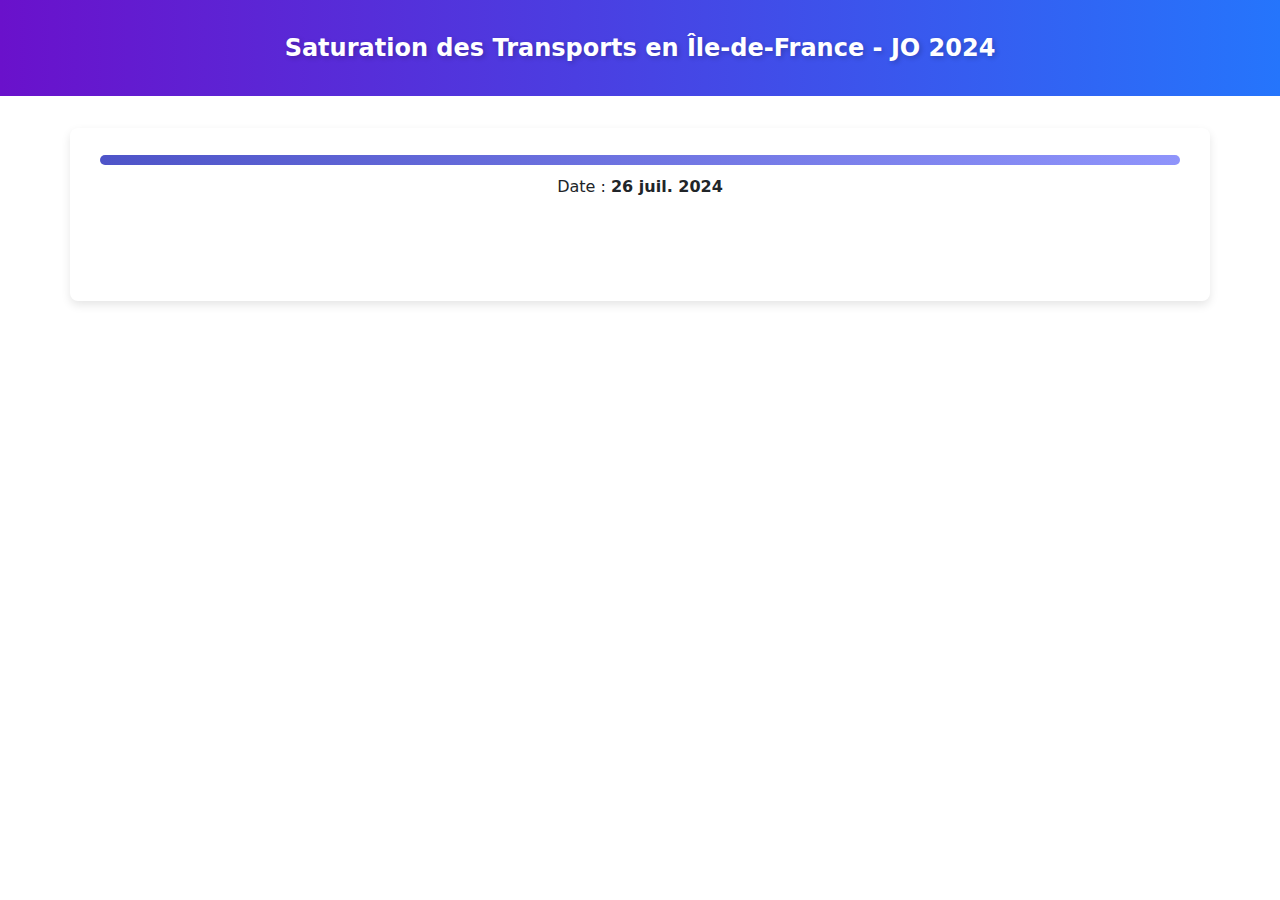
<file: saturation-des-transports.html>
<!DOCTYPE html>
<html lang="fr">
  <head>
    <meta charset="UTF-8" />
    <link rel="stylesheet" href="styles.css" />
    <title>Saturation des Transports en Île-de-France - JO 2024</title>
    <meta name="viewport" content="width=device-width, initial-scale=1.0" />

    <!-- Bootstrap CSS -->
    <link
      href="https://cdn.jsdelivr.net/npm/bootstrap@5.3.0/dist/css/bootstrap.min.css"
      rel="stylesheet"
    />

    <!-- D3 -->
    <script src="https://d3js.org/d3.v7.min.js"></script>

    <style>
      /* Container pour le slider ET la carte */
      #map-container {
        margin-top: 2rem;
        margin-bottom: 2rem;
        background: #fff;
        border-radius: 8px;
        box-shadow: 0 4px 10px rgba(0, 0, 0, 0.1);
        padding: 20px;
      }

      /* Slider */
      #slider-container {
        width: 100%;
        text-align: center;
        padding: 0 10px 1rem 10px;
      }
      #daySlider {
        width: 100%;
        appearance: none;
        height: 10px;
        border-radius: 5px;
        background: linear-gradient(to right, #4e54c8, #8f94fb);
        outline: none;
        transition: background 0.3s;
        margin-bottom: 10px;
      }
      #daySlider::-webkit-slider-thumb {
        appearance: none;
        width: 20px;
        height: 20px;
        border-radius: 50%;
        cursor: pointer;
        transition: transform 0.3s ease-in-out, border-color 0.3s;
      }
      #daySlider::-webkit-slider-thumb:hover {
        transform: scale(1.3);
      }

      /* Carte */
      #map {
        text-align: center; /* Centre l'élément SVG horizontalement */
        margin: 0 auto 1rem auto;
        width: 100%;
        max-width: 1200px; /* Largeur maximale */
        height: auto;
        padding-bottom: 30px;
        border-radius: 10px;
        overflow: hidden;
        position: relative;
      }

      /* Le SVG lui-même doit être un bloc centré et adaptable */
      #map svg {
        display: block; /* Pour autoriser margin auto */
        margin: 0 auto; /* Centre le SVG */
        max-width: 100%; /* Le rend réactif en largeur */
        height: auto; /* Conserve le ratio hauteur/largeur */
      }

      /* Légende */
      #legend {
        margin: 20px auto;
        text-align: center;
        width: 90%;
        max-width: 500px;
        background: white;
      }
      #legend svg {
        display: block;
        margin: auto;
      }
    </style>
  </head>

  <body>
    <!-- SECTION NAV -->
    <div id="navbar-container"></div>

    <!-- SECTION HERO -->
    <header class="hero">
      Saturation des Transports en Île-de-France - JO 2024
    </header>

    <!-- Container D3 : Slider + Carte -->
    <div class="container" id="map-container">
      <!-- Slider -->
      <div id="slider-container">
        <input type="range" min="0" max="16" value="0" id="daySlider" />
        <p>
          Date :
          <span id="currentDay" style="font-weight: bold">26 juil. 2024</span>
        </p>
      </div>

      <!-- Carte -->
      <div id="map">
        <!-- SVG créé plus tard par D3 -->
      </div>

      <!-- Légende -->
      <div id="legend"></div>
    </div>

    <!-- SECTION FOOTER -->
    <div id="footer-container"></div>

    <script>
      // Charger la barre de navigation depuis nav.html
      d3.html("footer.html").then((data) => {
        // Insérer la navigation dans l'élément avec l'ID "navbar-container"
        document
          .getElementById("footer-container")
          .appendChild(data.body.firstChild);
      });
    </script>

    <!-- Script D3 -->
    <script>
      // Dimensions idéales (on va s’en servir pour la projection),
      // mais l’attribut width/height du SVG sera géré par CSS.
      const baseWidth = 1200;
      const baseHeight = 650;

      const svg = d3
        .select("#map")
        .append("svg")
        // Pour un SVG responsive
        .attr("viewBox", `0 0 ${baseWidth} ${baseHeight}`)
        .attr("preserveAspectRatio", "xMidYMid meet")
        .style("max-width", "100%")
        .style("height", "auto");

      // Projection manuelle
      const projection = d3
        .geoMercator()
        .center([2.4, 48.7]) // Ajustez selon la zone à afficher
        .scale(20000) // Zoom intermédiaire
        .translate([baseWidth / 2, baseHeight / 2]);

      const path = d3.geoPath().projection(projection);

      // Echelle de couleurs
      const colorScale = d3
        .scaleLinear()
        .domain([0, 50, 100])
        .range(["#00FF00", "#FFFF00", "#FF0000"]);

      // Données fictives
      const fakeData = {};
      for (let day = 0; day <= 16; day++) {
        fakeData[day] = {};
        ["75", "77", "78", "91", "92", "93", "94", "95"].forEach((dept) => {
          fakeData[day][dept] = Math.floor(Math.random() * 100);
        });
      }

      // Création de la légende
      function createLegend() {
        const legendWidth = 450,
          legendHeight = 15;

        const legendSvg = d3
          .select("#legend")
          .append("svg")
          .attr("width", legendWidth)
          .attr("height", 70);

        const gradient = legendSvg
          .append("defs")
          .append("linearGradient")
          .attr("id", "legendGradient")
          .attr("x1", "0%")
          .attr("y1", "0%")
          .attr("x2", "100%")
          .attr("y2", "0%");

        gradient
          .append("stop")
          .attr("offset", "0%")
          .attr("stop-color", "#00FF00");
        gradient
          .append("stop")
          .attr("offset", "50%")
          .attr("stop-color", "#FFFF00");
        gradient
          .append("stop")
          .attr("offset", "100%")
          .attr("stop-color", "#FF0000");

        legendSvg
          .append("rect")
          .attr("x", 0)
          .attr("y", 10)
          .attr("width", legendWidth)
          .attr("height", legendHeight)
          .style("fill", "url(#legendGradient)");

        legendSvg
          .append("text")
          .attr("x", 0)
          .attr("y", 45)
          .text("0% (Faible)")
          .style("font-size", "12px");
        legendSvg
          .append("text")
          .attr("x", legendWidth / 2 - 25)
          .attr("y", 45)
          .text("50% (Moyen)")
          .style("font-size", "12px");
        legendSvg
          .append("text")
          .attr("x", legendWidth - 80)
          .attr("y", 45)
          .text("100% (Fort)")
          .style("font-size", "12px");
      }

      // Chargement de la géoJSON
      d3.json("geoFrance.json")
        .then((data) => {
          const ileDeFrance = {
            type: "FeatureCollection",
            features: data.features.filter((d) =>
              ["75", "77", "78", "91", "92", "93", "94", "95"].includes(
                d.properties.code
              )
            ),
          };

          function updateMap(day) {
            svg
              .selectAll("path")
              .data(ileDeFrance.features)
              .join("path")
              .transition()
              .duration(600)
              .attr("d", path)
              .attr("fill", (d) => {
                const deptCode = d.properties.code;
                const saturation = fakeData[day][deptCode] || 0;
                return colorScale(saturation);
              })
              .attr("stroke", "#444")
              .attr("stroke-width", 0.8);
          }

          // Initial
          updateMap(0);
          createLegend();

          // Slider
          d3.select("#daySlider").on("input", function () {
            const day = +this.value;
            d3.select("#currentDay").text(dates[day]);
            updateMap(day);
          });
        })
        .catch((error) => console.error("❌ Erreur de chargement :", error));

      // Gestion de la plage de dates
      const startDate = new Date(2024, 6, 26); // 26 juillet 2024
      const endDate = new Date(2024, 7, 11); // 11 août 2024
      const totalDays = Math.ceil(
        (endDate - startDate) / (1000 * 60 * 60 * 24)
      );

      const formatDate = (date) => {
        const options = { day: "2-digit", month: "short", year: "numeric" };
        return date.toLocaleDateString("fr-FR", options);
      };

      const dates = Array.from({ length: totalDays + 1 }, (_, i) => {
        const currentDate = new Date(startDate);
        currentDate.setDate(startDate.getDate() + i);
        return formatDate(currentDate);
      });

      // Mise à jour du slider max + date affichée initiale
      d3.select("#daySlider").attr("max", totalDays);
      d3.select("#currentDay").text(dates[0]);
    </script>

    <!-- Script pour insérer une nav bar (optionnel) -->
    <script>
      d3.html("nav.html").then((data) => {
        document
          .getElementById("navbar-container")
          .appendChild(data.body.firstChild);
      });
    </script>

    <!-- Bootstrap JS & Popper.js -->
    <script src="https://cdn.jsdelivr.net/npm/@popperjs/core@2.11.8/dist/umd/popper.min.js"></script>
    <script src="https://cdn.jsdelivr.net/npm/bootstrap@5.3.0/dist/js/bootstrap.min.js"></script>
  </body>
</html>
</file>
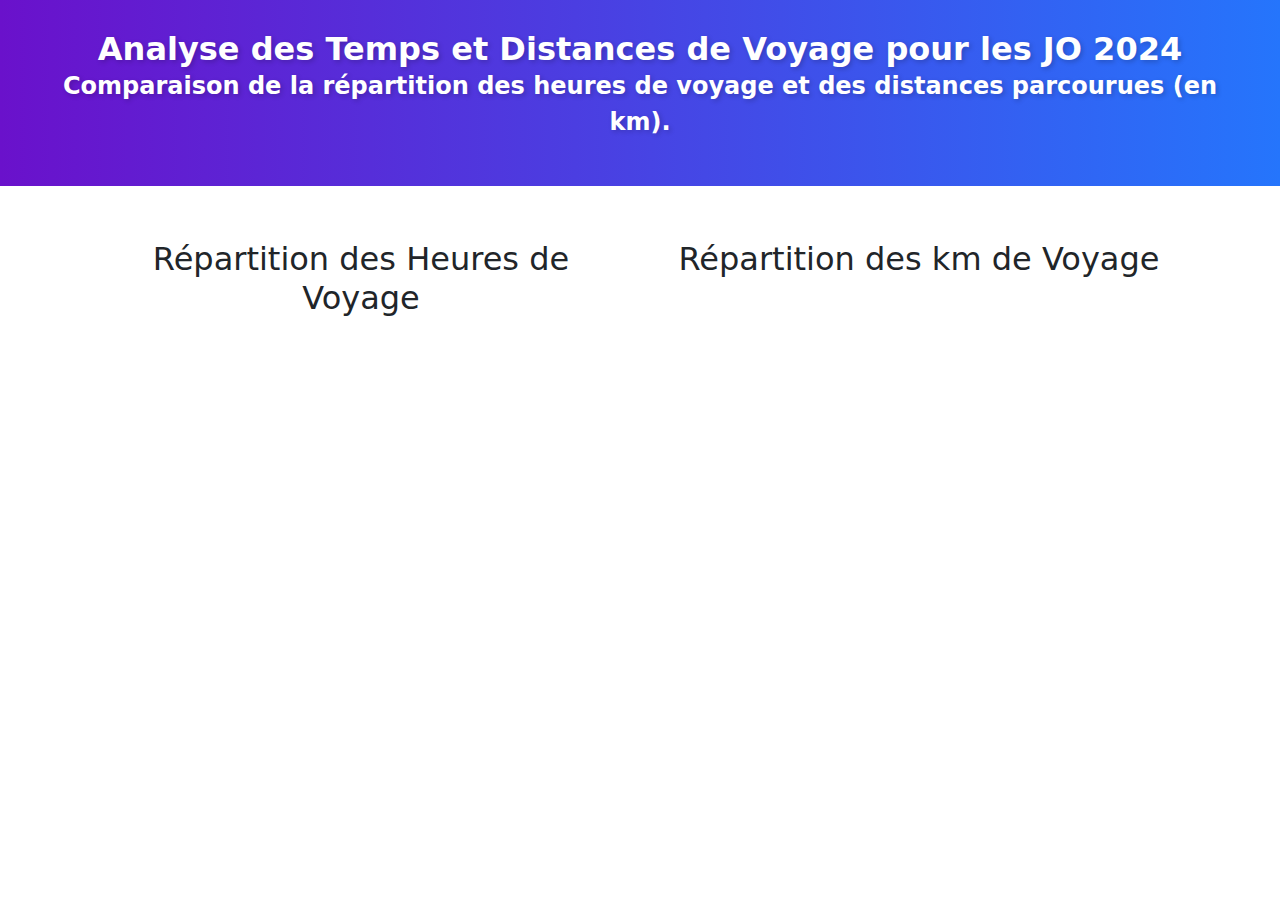
<file: temps-et-distance-de-voyage.html>
<!DOCTYPE html>
<html lang="fr">
<head>
  <meta charset="UTF-8" />
  <meta name="viewport" content="width=device-width, initial-scale=1.0"/>
  <link rel="stylesheet" href="styles.css" />
  <title>Fusion - Heures & Kilomètres de voyage</title>

  <!-- Bootstrap CSS -->
  <link
    href="https://cdn.jsdelivr.net/npm/bootstrap@5.3.0/dist/css/bootstrap.min.css"
    rel="stylesheet"
  />
  <!-- D3.js -->
  <script src="https://d3js.org/d3.v7.min.js"></script>

  <style>
    /* Conteneur pour aligner les deux charts côte à côte */
    .charts-row {
      margin: 20px 0;
    }

    .chart-container {
      position: relative; /* Permet le positionnement */
      text-align: center;
      margin-bottom: 30px;
    }

    /* Légendes (centrées) */
    .legend {
      display: flex;
      flex-wrap: wrap;
      justify-content: center;
      align-items: center; /* Aligne verticalement */
      margin: 10px auto;   /* Permet de centrer la légende dans la page */
    }

    .legend-item {
      display: flex;
      align-items: center; /* Aligne la pastille et le texte verticalement */
      margin: 5px 15px;
      font-size: 14px;
      color: #555;
    }

    .legend-item span:last-of-type {
      margin-right: 50px; /* Espacement à droite du texte */
    }

    .legend-item span {
      display: inline-block;
      width: 15px;
      height: 15px;
      margin-right: 5px;
      border-radius: 3px;
    }
  </style>
</head>

<body>
  <!-- SECTION NAV -->
  <div id="navbar-container"></div>

  <!-- SECTION HERO -->
  <header class="hero">
    <h1>Analyse des Temps et Distances de Voyage pour les JO 2024</h1>
    <p>Comparaison de la répartition des heures de voyage et des distances parcourues (en km).</p>
  </header>

  <!-- MAIN : on place les deux diagrammes côte à côte -->
  <main class="container">
    <div class="row charts-row">
      <!-- COLONNE 1 : Répartition des heures -->
      <div class="col-md-6">
        <h2 class="text-center mt-4">Répartition des Heures de Voyage</h2>
        <div class="chart-container" id="chartHeures">
          <!-- Le SVG et la légende seront injectés ici via D3 -->
        </div>
      </div>

      <!-- COLONNE 2 : Répartition des km -->
      <div class="col-md-6">
        <h2 class="text-center mt-4">Répartition des km de Voyage</h2>
        <div class="chart-container" id="chartKM">
          <!-- Le SVG et la légende seront injectés ici via D3 -->
        </div>
      </div>
    </div>

    <div id="legend"></div>
  </main>

  <!-- SECTION FOOTER -->
  <div id="footer-container"></div>

  <script>
    // Charger la barre de navigation depuis nav.html
    d3.html("footer.html").then((data) => {
        // Insérer la navigation dans l'élément avec l'ID "navbar-container"
        document.getElementById("footer-container").appendChild(data.body.firstChild);
    });
  </script>

  <!-- Bootstrap JS -->
  <script src="https://cdn.jsdelivr.net/npm/bootstrap@5.3.0/dist/js/bootstrap.bundle.min.js"></script>



  <!-- SCRIPT : Répartition des Heures de Voyage -->
  <script>
    // Données pour les heures
    const dataHeures = [
      { label: "Vélo", value: 3123, color: "#6AB04C" },
      { label: "Marche", value: 41259, color: "#27AE60" },
      { label: "Bus", value: 53, color: "#F39C12" },
      { label: "Moto", value: 404, color: "#D35400" },
      { label: "Voiture", value: 23678, color: "#E74C3C" },
      { label: "Train\\Métro", value: 27966, color: "#2980B9" },
      { label: "TGV", value: 1442, color: "#85C1E9" },
      { label: "Inconnu", value: 1426, color: "#BDC3C7" },
      { label: "Avion", value: 0, color: "#8E44AD" },
      { label: "Trottinette", value: 30, color: "#16A085" }
    ];
  
    // Nombre total (indicatif)
    const totalHeures = 183072;        // Pour calculer les pourcentages
    const totalHeuresAffichage = 6513; // Pour le texte "6513 heures totales"
    
    const widthHeures = 400, heightHeures = 400;
    const radiusHeures = Math.min(widthHeures, heightHeures) / 2;
  
    const svgHeures = d3.select("#chartHeures")
      .append("svg")
      .attr("width", widthHeures)
      .attr("height", heightHeures)
      .append("g")
      .attr("transform", `translate(${widthHeures / 2}, ${heightHeures / 2})`);
  
    // Texte central (pourcentage)
    const centerTextHeures = svgHeures.append("text")
      .attr("text-anchor", "middle")
      .attr("dy", "0em")
      .style("font-size", "16px")
      .style("fill", "#555")
      .text("Total : 100%");
  
    // Texte supplémentaire en dessous (heures totales)
    const centerSubTextHeures = svgHeures.append("text")
      .attr("text-anchor", "middle")
      .attr("dy", "1.15em")
      .style("font-size", "14px")
      .style("fill", "#777")
      .text(`${totalHeuresAffichage.toLocaleString()} heures totales`);
  
    // Arcs
    const arcHeures = d3.arc()
      .innerRadius(radiusHeures / 2)
      .outerRadius(radiusHeures - 10);
  
    const arcHoverHeures = d3.arc()
      .innerRadius(radiusHeures / 2)
      .outerRadius(radiusHeures);
  
    const pieHeures = d3.pie()
      .value(d => d.value)
      .sort(null);
  
    svgHeures.selectAll("path")
      .data(pieHeures(dataHeures))
      .enter()
      .append("path")
      .attr("d", arcHeures)
      .attr("fill", d => d.data.color)
      .attr("stroke", "#fff")
      .attr("stroke-width", 2)
      .on("mouseover", function (event, d) {
        d3.select(this)
          .transition()
          .duration(200)
          .attr("d", arcHoverHeures);
  
        // Affiche le pourcentage dans le centerText
        centerTextHeures.text(
          `${d.data.label}: ${(d.data.value / totalHeures * 100).toFixed(2)}%`
        );
        // Affiche la valeur en heures dans le sous-texte
        centerSubTextHeures.text(`${d.data.value.toLocaleString()} heures`);
      })
      .on("mouseout", function () {
        d3.select(this)
          .transition()
          .duration(200)
          .attr("d", arcHeures);
  
        // Remet le texte à 100% et aux heures totales
        centerTextHeures.text("Total : 100%");
        centerSubTextHeures.text(`${totalHeuresAffichage.toLocaleString()} heures totales`);
      })
      .transition()
      .ease(d3.easeLinear)
      .duration(1000)
      .attrTween("d", function (d) {
        const interpolate = d3.interpolate({ startAngle: 0, endAngle: 0 }, d);
        return function (t) {
          return arcHeures(interpolate(t));
        };
      });
  </script>
  
  <!-- SCRIPT : Répartition des KM de Voyage -->
  <script>
    // Données pour les kilomètres
    const dataKM = [
      { label: "Vélo", value: 1945, color: "#6AB04C" },
      { label: "Marche", value: 6204, color: "#27AE60" },
      { label: "Bus", value: 742, color: "#F39C12" },
      { label: "Moto", value: 637, color: "#D35400" },
      { label: "Voiture", value: 41597, color: "#E74C3C" },
      { label: "Train\\Métro", value: 24432, color: "#2980B9" },
      { label: "TGV", value: 11407, color: "#85C1E9" },
      { label: "Inconnu", value: 8040, color: "#BDC3C7" },
      { label: "Avion", value: 4979, color: "#8E44AD" },
      { label: "Trottinette", value: 30, color: "#16A085" }
    ];
  
    // Somme totale des km
    const totalKM = dataKM.reduce((acc, d) => acc + d.value, 0);
    const totalKMAffichage = 183072; // Pour l'affichage "183072 km totaux"
  
    const widthKM = 400, heightKM = 400;
    const radiusKM = Math.min(widthKM, heightKM) / 2;
  
    const svgKM = d3.select("#chartKM")
      .append("svg")
      .attr("width", widthKM)
      .attr("height", heightKM)
      .append("g")
      .attr("transform", `translate(${widthKM / 2}, ${heightKM / 2})`);
  
    // Texte central (pourcentage)
    const centerTextKM = svgKM.append("text")
      .attr("text-anchor", "middle")
      .attr("dy", "0em")
      .style("font-size", "16px")
      .style("fill", "#555")
      .text("Total : 100%");
  
    // Texte supplémentaire en dessous (km totaux)
    const centerSubTextKM = svgKM.append("text")
      .attr("text-anchor", "middle")
      .attr("dy", "1.15em")
      .style("font-size", "14px")
      .style("fill", "#777")
      .text(`${totalKMAffichage.toLocaleString()} km totaux`);
  
    const arcKM = d3.arc()
      .innerRadius(radiusKM / 2)
      .outerRadius(radiusKM - 10);
  
    const arcHoverKM = d3.arc()
      .innerRadius(radiusKM / 2)
      .outerRadius(radiusKM);
  
    const pieKM = d3.pie()
      .value(d => d.value)
      .sort(null);
  
    svgKM.selectAll("path")
      .data(pieKM(dataKM))
      .enter()
      .append("path")
      .attr("d", arcKM)
      .attr("fill", d => d.data.color)
      .attr("stroke", "#fff")
      .attr("stroke-width", 2)
      .on("mouseover", function(event, d) {
        d3.select(this)
          .transition()
          .duration(200)
          .attr("d", arcHoverKM);
  
        // Affiche le pourcentage dans le centerText
        centerTextKM.text(
          `${d.data.label}: ${(d.data.value / totalKM * 100).toFixed(2)}%`
        );
        // Affiche la valeur en km dans le sous-texte
        centerSubTextKM.text(`${d.data.value.toLocaleString()} km`);
      })
      .on("mouseout", function () {
        d3.select(this)
          .transition()
          .duration(200)
          .attr("d", arcKM);
  
        // Remet le texte à 100% et aux km totaux
        centerTextKM.text("Total : 100%");
        centerSubTextKM.text(`${totalKMAffichage.toLocaleString()} km totaux`);
      })
      .transition()
      .ease(d3.easeLinear)
      .duration(1000)
      .attrTween("d", function(d) {
        const interpolate = d3.interpolate({ startAngle: 0, endAngle: 0 }, d);
        return function(t) {
          return arcKM(interpolate(t));
        };
      });
  
    // Légende (KM)
    const legendKM = d3.select("#legend")
      .append("div")
      .attr("class", "legend");
  
    dataKM.forEach(d => {
      const item = legendKM.append("div").attr("class", "legend-item");
      item.append("span").style("background-color", d.color);
      item.append("span").text(d.label);
    });
  </script>

  <!-- SCRIPT NAV -->
  <script>
    // Charger la barre de navigation depuis nav.html
    d3.html("nav.html").then((data) => {
        // Insérer la navigation dans l'élément avec l'ID "navbar-container"
        document.getElementById("navbar-container").appendChild(data.body.firstChild);
    });
  </script>
</body>
</html>
</file>
<file: styles.css>
/* ========== Base Styles ========== */

body {
  font-family: "Arial", sans-serif;
  background-color: #f9f9fc;
  color: #333;
  margin: 0;
  padding: 0;
}

/*
h2 {
  text-align: center;
  font-weight: 600;
  color: #333;
  margin-top: 20px;
}
*/
/* ========== Hero Section ========== */
.hero {
  text-align: center;
  padding: 30px;
  background: linear-gradient(to right, #6a11cb, #2575fc);
  color: white;  color: white;
  font-size: 1.5rem;
  font-weight: bold;
  text-shadow: 2px 2px 5px rgba(0, 0, 0, 0.2);
  margin-bottom: 30px;
}
.hero h1 {
  margin: 0;
  font-size: 2rem;
  font-weight: 600;
}

/* ========== Navbar ========== */
.navbar {
  margin-bottom: 0; /* Supprime l'espace entre la navbar et la hero */
}

.navbar .nav-link:hover {
  background-color: rgba(255, 255, 255, 0.2); /* Effet survol subtil */
  transition: background-color 0.3s ease; /* Animation fluide */
}

#myNavbar {
  background-color: #000 !important; /* Fond noir personnalisé */
  color: #fff; /* Texte blanc pour un contraste élevé */
}

/* ========== Container ========== */
.container {
  margin-top: 15px;
}

/* ========== Footer ========== */
footer {
  margin-top: 40px;
  text-align: center;
  padding: 10px 0;
  border-top: 1px solid #dedede;

  background-color: #f8f9fa;  /* Légère couleur de fond */
  color: #555; /* Texte plus doux */
  font-size: 14px;
}
</file>
